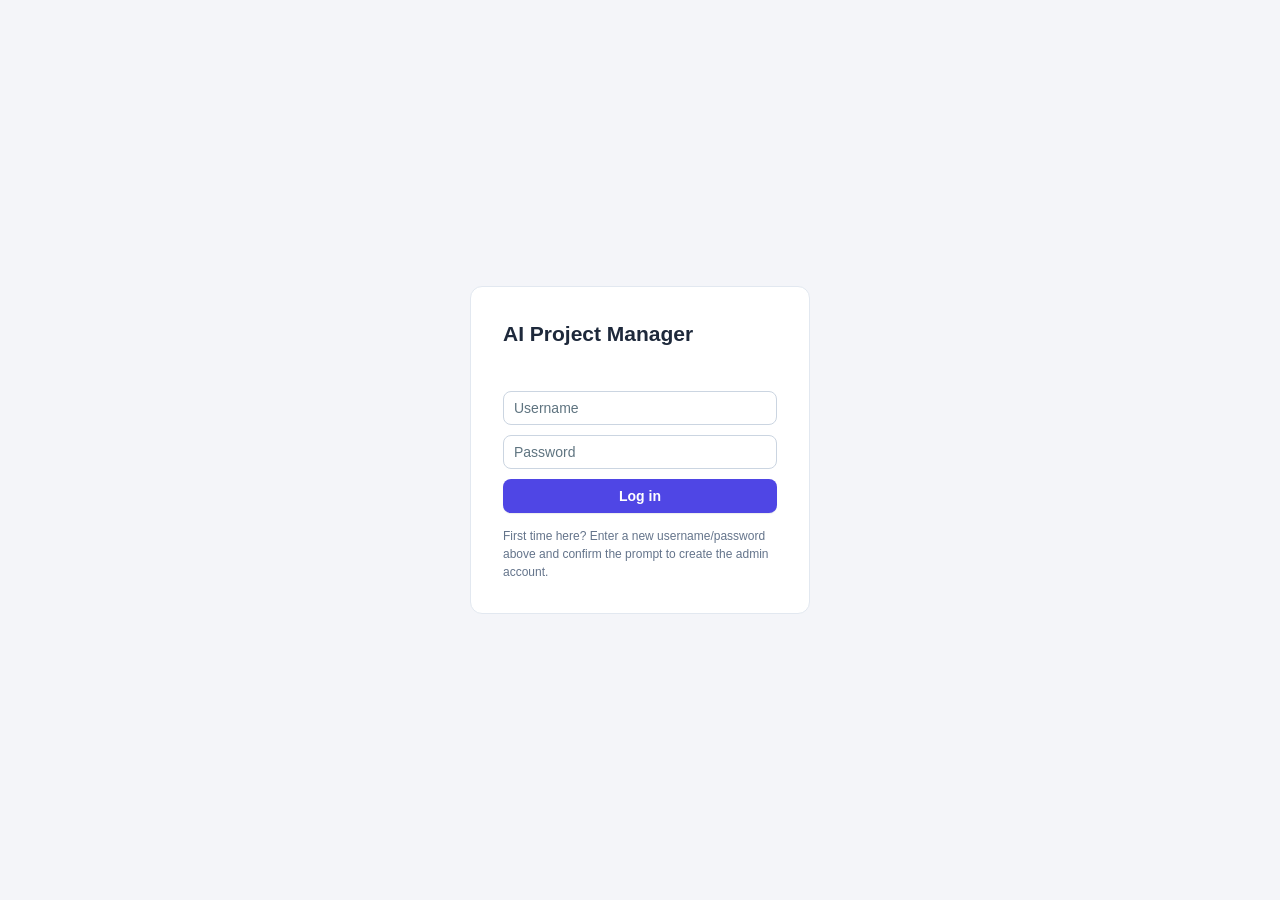
<file: whatsapp-ai-bot-python/public/pm/index.html>
<!doctype html>
<html lang="en">
  <head>
    <meta charset="UTF-8" />
    <title>WhatsApp AI Project Manager</title>
    <meta name="viewport" content="width=device-width, initial-scale=1.0" />
    <style>
      :root {
        --wa-green: #075e54;
        --wa-green-light: #25d366;
        --wa-panel: #111b21;
        --wa-panel-2: #202c33;
        --wa-bg: #0b141a;
        --text: #e9edef;
        --text-dim: #8696a0;
        --border: #2a3942;
        --warn: #f0ad4e;
        --danger: #e74c3c;
        --ok: #25d366;
      }
      * {
        box-sizing: border-box;
      }
      body {
        margin: 0;
        font-family:
          -apple-system,
          Segoe UI,
          Roboto,
          Helvetica,
          Arial,
          sans-serif;
        background: var(--wa-bg);
        color: var(--text);
      }
      a {
        color: var(--wa-green-light);
      }
      button {
        cursor: pointer;
        font-family: inherit;
      }
      input,
      select,
      textarea {
        font-family: inherit;
        background: var(--wa-panel-2);
        border: 1px solid var(--border);
        color: var(--text);
        border-radius: 6px;
        padding: 8px;
      }
      .btn {
        background: var(--wa-green);
        border: none;
        color: #fff;
        padding: 8px 14px;
        border-radius: 6px;
        font-weight: 600;
      }
      .btn:hover {
        background: #0a7a6e;
      }
      .btn.secondary {
        background: transparent;
        border: 1px solid var(--border);
        color: var(--text-dim);
      }
      .btn.danger {
        background: var(--danger);
      }
      .btn:disabled {
        opacity: 0.5;
        cursor: not-allowed;
      }
      .badge {
        font-size: 11px;
        padding: 2px 8px;
        border-radius: 10px;
        font-weight: 600;
      }
      .badge.auto {
        background: #134e3a;
        color: var(--ok);
      }
      .badge.approval {
        background: #4e3f13;
        color: var(--warn);
      }
      .badge.manual {
        background: #3a1414;
        color: var(--danger);
      }
      .badge.open {
        background: #134e3a;
        color: var(--ok);
      }
      .badge.resolved {
        background: #26313a;
        color: var(--text-dim);
      }
      .badge.closed {
        background: #26313a;
        color: var(--text-dim);
      }

      /* login */
      #loginScreen {
        height: 100vh;
        display: flex;
        align-items: center;
        justify-content: center;
      }
      #loginBox {
        background: var(--wa-panel);
        border: 1px solid var(--border);
        border-radius: 12px;
        padding: 32px;
        width: 340px;
      }
      #loginBox h2 {
        margin-top: 0;
      }
      #loginBox input {
        width: 100%;
        margin-bottom: 10px;
      }
      #loginBox .btn {
        width: 100%;
      }
      #loginErr {
        color: var(--danger);
        font-size: 13px;
        min-height: 18px;
        margin-bottom: 6px;
      }
      #bootstrapNote {
        font-size: 12px;
        color: var(--text-dim);
        margin-top: 14px;
        line-height: 1.5;
      }

      /* app shell */
      #app {
        display: none;
        height: 100vh;
      }
      #app.show {
        display: flex;
      }
      #nav {
        width: 200px;
        background: var(--wa-panel);
        border-right: 1px solid var(--border);
        display: flex;
        flex-direction: column;
        padding: 16px 0;
      }
      #nav .brand {
        padding: 0 16px 16px;
        font-weight: 700;
        border-bottom: 1px solid var(--border);
        margin-bottom: 8px;
      }
      #nav .brand small {
        display: block;
        color: var(--text-dim);
        font-weight: 400;
        font-size: 12px;
      }
      .nav-item {
        padding: 10px 16px;
        color: var(--text-dim);
        cursor: pointer;
        font-size: 14px;
      }
      .nav-item:hover {
        background: var(--wa-panel-2);
        color: var(--text);
      }
      .nav-item.active {
        background: var(--wa-panel-2);
        color: var(--text);
        border-left: 3px solid var(--wa-green-light);
      }
      #nav .spacer {
        flex: 1;
      }
      #nav .who {
        padding: 12px 16px;
        border-top: 1px solid var(--border);
        font-size: 12px;
        color: var(--text-dim);
      }
      #main {
        flex: 1;
        overflow-y: auto;
        padding: 28px 36px;
      }
      h1 {
        margin-top: 0;
        font-size: 20px;
      }
      .card {
        background: var(--wa-panel);
        border: 1px solid var(--border);
        border-radius: 10px;
        padding: 18px;
        margin-bottom: 16px;
      }
      .grid-stats {
        display: grid;
        grid-template-columns: repeat(4, 1fr);
        gap: 14px;
        margin-bottom: 20px;
      }
      .stat {
        background: var(--wa-panel);
        border: 1px solid var(--border);
        border-radius: 10px;
        padding: 16px;
      }
      .stat .num {
        font-size: 26px;
        font-weight: 700;
      }
      .stat .label {
        color: var(--text-dim);
        font-size: 12px;
        margin-top: 4px;
      }
      table {
        width: 100%;
        border-collapse: collapse;
        font-size: 13px;
      }
      th {
        text-align: left;
        color: var(--text-dim);
        font-weight: 600;
        padding: 8px;
        border-bottom: 1px solid var(--border);
      }
      td {
        padding: 8px;
        border-bottom: 1px solid var(--border);
        vertical-align: top;
      }
      tr.clickable {
        cursor: pointer;
      }
      tr.clickable:hover {
        background: var(--wa-panel-2);
      }
      .muted {
        color: var(--text-dim);
      }
      .row {
        display: flex;
        gap: 10px;
        align-items: center;
      }
      .row.between {
        justify-content: space-between;
      }
      .modal-bg {
        position: fixed;
        inset: 0;
        background: rgba(0, 0, 0, 0.6);
        display: none;
        align-items: center;
        justify-content: center;
        z-index: 50;
      }
      .modal-bg.show {
        display: flex;
      }
      .modal {
        background: var(--wa-panel-2);
        border-radius: 12px;
        padding: 24px;
        width: 480px;
        max-height: 80vh;
        overflow-y: auto;
      }
      .modal h3 {
        margin-top: 0;
      }
      .modal label {
        display: block;
        font-size: 12px;
        color: var(--text-dim);
        margin: 10px 0 4px;
      }
      .modal input,
      .modal select,
      .modal textarea {
        width: 100%;
      }
      .member-row {
        display: flex;
        gap: 6px;
        margin-bottom: 6px;
        align-items: center;
      }
      .member-row select,
      .member-row input {
        flex: 1;
      }
      .bubble {
        max-width: 75%;
        padding: 8px 12px;
        border-radius: 8px;
        font-size: 13px;
        margin-bottom: 8px;
      }
      .bubble.client {
        background: #202c33;
        align-self: flex-start;
      }
      .bubble.internal {
        background: #3a2e13;
        align-self: flex-start;
      }
      .bubble.ai {
        background: #005c4b;
        align-self: flex-end;
        margin-left: auto;
      }
      .bubble.unknown {
        background: #3a1414;
        align-self: flex-start;
      }
      .bubble .who {
        font-size: 11px;
        color: var(--text-dim);
        margin-bottom: 3px;
      }
      #threadMessages {
        display: flex;
        flex-direction: column;
        max-height: 50vh;
        overflow-y: auto;
        margin-bottom: 12px;
      }
      .toast {
        position: fixed;
        bottom: 20px;
        right: 20px;
        background: var(--wa-panel-2);
        border: 1px solid var(--border);
        padding: 12px 18px;
        border-radius: 8px;
        font-size: 13px;
        z-index: 100;
      }

      /* ---------- polish layer: simple, consistent form + layout styles ---------- */
      :root { --radius: 10px; --accent: #1f9d7a; }
      body { font-size: 14px; line-height: 1.45; }
      h1 { font-size: 22px; font-weight: 600; margin-bottom: 18px; }
      h3 { font-size: 15px; font-weight: 600; margin: 0 0 4px; }
      input, select, textarea { font-size: 14px; padding: 9px 11px; border-radius: 8px; transition: border-color .15s, box-shadow .15s; }
      input:focus, select:focus, textarea:focus { outline: none; border-color: var(--accent); box-shadow: 0 0 0 3px rgba(31,157,122,.18); }
      textarea { resize: vertical; line-height: 1.45; }
      ::placeholder { color: #5f7480; }
      .btn { padding: 9px 16px; font-size: 14px; border-radius: 8px; transition: background .15s, border-color .15s; }
      .btn.secondary:hover { background: var(--wa-panel-2); color: var(--text); }
      .btn.sm { padding: 6px 12px; font-size: 13px; font-weight: 500; white-space: nowrap; }
      .btn.danger-ghost { background: transparent; border: 1px solid var(--border); color: #ef6a5b; }
      .btn.danger-ghost:hover { background: rgba(231,76,60,.12); }
      .card { padding: 22px; border-radius: var(--radius); }
      .hint { font-size: 12.5px; color: var(--text-dim); margin: 2px 0 0; font-weight: 400; }
      .page-head { display: flex; justify-content: space-between; align-items: center; gap: 12px; margin-bottom: 18px; }
      .page-head h1 { margin: 0; }
      .page-actions { display: flex; gap: 8px; }

      /* form fields */
      .field { display: flex; flex-direction: column; gap: 4px; margin-bottom: 14px; min-width: 0; }
      .field > label, .modal .field > label { margin: 0; font-size: 13px; font-weight: 600; color: var(--text); display: block; }
      .field .hint { margin: 0 0 2px; }
      .field input, .field select, .field textarea { width: 100%; }
      .form-grid { display: grid; grid-template-columns: 1fr 1fr; gap: 0 18px; }
      .form-grid .full { grid-column: 1 / -1; }
      .card-actions { display: flex; justify-content: flex-end; margin-top: 4px; }
      .divider { height: 1px; background: var(--border); margin: 20px 0; }
      .input-row { display: flex; gap: 8px; align-items: center; }
      .input-row > input, .input-row > select { flex: 1; min-width: 0; }

      /* group detail header */
      .detail-meta { display: grid; gap: 10px; }
      .kv { display: flex; align-items: center; gap: 10px; flex-wrap: wrap; }
      .kv .k { width: 130px; color: var(--text-dim); font-size: 13px; }
      .kv select { width: auto; min-width: 220px; padding: 6px 10px; font-size: 13px; }
      .inline-controls { display: flex; align-items: center; gap: 18px; }
      .check { display: inline-flex; align-items: center; gap: 6px; font-size: 13px; cursor: pointer; }
      .check input { width: auto; margin: 0; accent-color: var(--accent); }

      /* modal */
      .modal { width: 560px; max-width: calc(100vw - 32px); max-height: 90vh; padding: 0; display: flex; flex-direction: column; overflow: hidden; border: 1px solid var(--border); box-shadow: 0 20px 60px rgba(0,0,0,.5); }
      .modal-head { padding: 22px 26px 14px; border-bottom: 1px solid var(--border); }
      .modal-head h3 { font-size: 18px; margin: 0; }
      .modal-body { padding: 20px 26px 6px; overflow-y: auto; }
      .modal-foot { padding: 14px 26px; border-top: 1px solid var(--border); display: flex; justify-content: flex-end; gap: 8px; }
      .modal .section { border-top: 1px solid var(--border); padding-top: 16px; margin-top: 6px; margin-bottom: 16px; }
      .section-head { display: flex; justify-content: space-between; align-items: flex-start; gap: 12px; margin-bottom: 10px; }
      .section-title { font-size: 13px; font-weight: 600; color: var(--text); }
      .modal details summary { cursor: pointer; font-size: 13px; color: var(--text-dim); padding: 4px 0; }
      .modal details summary:hover { color: var(--text); }
      .modal details[open] summary { margin-bottom: 8px; }
      .modal details .field:last-child { margin-bottom: 8px; }

      /* member rows in the add-group modal */
      .member-list { display: flex; flex-direction: column; gap: 6px; margin-bottom: 10px; }
      .member-list:empty::before { content: "No members yet. Pick a group above and click \"Fetch members\"."; color: var(--text-dim); font-size: 13px; padding: 12px; border: 1px dashed var(--border); border-radius: 8px; text-align: center; }
      .member-row { display: grid; grid-template-columns: minmax(0, 1.4fr) minmax(0, 1fr) auto auto; gap: 8px; align-items: center; margin: 0; }
      .member-row input { width: 100%; min-width: 0; flex: none; padding: 7px 10px; font-size: 13px; }
      .member-row input[readonly] { background: transparent; border-color: transparent; padding-left: 0; color: var(--text); font-weight: 500; }
      .member-row .check { white-space: nowrap; }
      .member-row .icon-btn { background: transparent; border: none; color: var(--text-dim); font-size: 18px; line-height: 1; padding: 4px 8px; border-radius: 6px; }
      .member-row .icon-btn:hover { background: var(--wa-panel-2); color: #ef6a5b; }
      .modal .check { display: inline-flex; align-items: center; gap: 6px; margin: 0; font-size: 13px; color: var(--text); }
      .modal .check input { width: auto; padding: 0; margin: 0; flex: none; }
      .member-row .icon-btn { justify-self: end; }
      .member-row.found { background: rgba(37,211,102,.12); border-radius: 8px; padding: 4px 6px; }
    </style>
    <link rel="stylesheet" href="theme.css" />
  </head>
  <body>
    <div id="loginScreen">
      <div id="loginBox">
        <h2>AI Project Manager</h2>
        <div id="loginErr"></div>
        <input id="loginUser" placeholder="Username" autocomplete="username" />
        <input
          id="loginPass"
          type="password"
          placeholder="Password"
          autocomplete="current-password"
        />
        <button class="btn" id="loginBtn">Log in</button>
        <div id="bootstrapNote"></div>
      </div>
    </div>

    <div id="app">
      <div id="nav">
        <div class="brand">
          Project Manager<small>Client group PM &amp; CRM</small>
        </div>
        <div class="nav-item active" data-view="overview">Overview</div>
        <div class="nav-item" data-view="groups">Client Groups</div>
        <div class="nav-item" data-view="approvals">Approvals</div>
        <div class="nav-item" data-view="logs">Message Logs</div>
        <div class="nav-item" data-view="pocs" id="pocsNavItem">Team Users</div>
        <div class="spacer"></div>
        <div class="who" id="whoBox"></div>
        <div class="nav-item" id="logoutBtn">Log out</div>
      </div>
      <div id="content">
        <div id="topbar">
          <button id="hamburger" aria-label="Open menu">&#9776;</button>
          <div class="title" id="pageTitle">Dashboard</div>
          <span class="chip" id="roleChip"></span>
          <button id="bell" aria-label="Notifications">&#128276;<span class="badge-n" id="bellN">0</span></button>
        </div>
        <div id="main"></div>
      </div>
      <div id="scrim"></div>
    </div>

    <!-- Add / edit group modal -->
    <div class="modal-bg" id="groupModalBg">
      <div class="modal">
        <div class="modal-head">
          <h3>Add client group</h3>
          <p class="hint">Connect a WhatsApp group, then choose the client and your point of contact.</p>
        </div>

        <div class="modal-body">
          <div class="field">
            <label>WhatsApp account</label>
            <select id="gmAccount"></select>
          </div>

          <div class="field">
            <label>Group</label>
            <div class="input-row">
              <select id="gmDiscovered">
                <option value="">Select a group</option>
              </select>
              <button class="btn secondary sm" id="gmDiscoverBtn" type="button">Find my groups</button>
            </div>
            <details style="margin-top:6px;">
              <summary>Enter group ID manually</summary>
              <div class="field">
                <label>Group ID</label>
                <input id="gmGroupId" placeholder="120363xxxxxxxx@g.us" />
              </div>
              <div class="field">
                <label>Group name</label>
                <input id="gmGroupName" placeholder="e.g. ORA Website Development" />
              </div>
            </details>
          </div>

          <div class="section">
            <div class="section-head">
              <div>
                <div class="section-title">Members</div>
                <div class="hint">Tick <b>Client</b> for client-side people. Everyone else is treated as your team.</div>
              </div>
              <button class="btn secondary sm" id="gmFetchMembersBtn" type="button">Fetch members</button>
            </div>
            <div id="gmMembers" class="member-list"></div>
            <div class="input-row">
              <input id="gmFindNumber" placeholder="Find by phone number, e.g. 919082470614" />
              <button class="btn secondary sm" id="gmFindBtn" type="button">Find</button>
              <button class="btn secondary sm" id="gmAddMemberBtn" type="button">+ Add manually</button>
            </div>
          </div>

          <div class="section">
            <div class="section-head">
              <div>
                <div class="section-title">Point of contact (POC)</div>
                <div class="hint">Your internal person for this group. Clients are excluded.</div>
              </div>
              <button class="btn secondary sm" id="gmFetchPocBtn" type="button">Load list</button>
            </div>
            <select id="gmPocMember">
              <option value="">Fetch members first</option>
            </select>
          </div>

          <div class="field">
            <label>AI reply mode</label>
            <select id="gmMode">
              <option value="approval">Approval: a team member approves each AI reply</option>
              <option value="auto">Automatic: AI replies on its own</option>
              <option value="manual">Manual: AI never replies</option>
            </select>
          </div>

          <details style="margin-bottom:14px;">
            <summary>Advanced: restrict dashboard login (optional)</summary>
            <div class="field">
              <div class="hint">Only needed if one specific Team User should manage this group. Separate from the POC above, which is a WhatsApp contact.</div>
              <select id="gmPoc">
                <option value="">No restriction (any admin can manage)</option>
              </select>
            </div>
          </details>
        </div>

        <div class="modal-foot">
          <button class="btn secondary" id="gmCancelBtn">Cancel</button>
          <button class="btn" id="gmSaveBtn">Save group</button>
        </div>
      </div>
    </div>

    <!-- Thread / conversation modal -->
    <div class="modal-bg" id="threadModalBg">
      <div class="modal" style="width: 600px">
        <h3 id="threadModalTitle">Conversation</h3>
        <div
          id="threadAiState"
          class="muted"
          style="font-size: 12px; margin-bottom: 8px"
        ></div>
        <div id="threadMessages"></div>
        <div class="row">
          <input
            id="threadReplyText"
            placeholder="Send a manual reply to this group…"
            style="flex: 1"
          />
          <button class="btn" id="threadReplySendBtn">Send</button>
        </div>
        <div class="muted" style="font-size: 11px; margin-top: 6px">
          A manual reply here also counts as a human taking over — any AI
          auto-reply still waiting to send for this thread will be cancelled.
        </div>
        <div
          class="row"
          style="margin-top: 12px; justify-content: space-between"
        >
          <div>
            <button class="btn secondary" id="threadPauseBtn">Pause AI</button>
            <button class="btn secondary" id="threadResumeBtn">
              Resume AI
            </button>
          </div>
          <div>
            <select id="threadStatusSelect">
              <option value="open">Open</option>
              <option value="resolved">Resolved</option>
              <option value="closed">Closed</option>
            </select>
          </div>
        </div>
        <button
          class="btn secondary"
          id="threadCloseBtn"
          style="margin-top: 16px; width: 100%"
        >
          Close
        </button>
      </div>
    </div>

    <!-- Add POC user modal -->
    <div class="modal-bg" id="pocModalBg">
      <div class="modal">
        <h3>Add team user</h3>
        <label>Username</label><input id="pmUsername" /> <label>Name</label
        ><input id="pmName" /> <label>Password (min 8 chars)</label
        ><input id="pmPassword" type="password" />
        <label>Role</label>
        <select id="pmRole">
          <option value="poc">POC</option>
          <option value="admin">Admin</option>
        </select>
        <div class="row" style="margin-top: 18px; justify-content: flex-end">
          <button class="btn secondary" id="pmCancelBtn">Cancel</button>
          <button class="btn" id="pmSaveBtn">Create</button>
        </div>
      </div>
    </div>

    <script>
      const API = "/api/pm";
      let TOKEN = localStorage.getItem("pm_token") || null;
      let ME = null;
      let ACCOUNTS = []; // whatsapp accounts (from the main dashboard's /api/accounts)
      let POCS = [];
      let CURRENT_THREAD = null;

      function toast(msg) {
        const t = document.createElement("div");
        t.className = "toast";
        t.textContent = msg;
        document.body.appendChild(t);
        setTimeout(() => t.remove(), 3500);
      }

      async function api(path, opts = {}) {
        const headers = Object.assign(
          { "Content-Type": "application/json" },
          opts.headers || {},
        );
        if (TOKEN) headers["Authorization"] = "Bearer " + TOKEN;
        const res = await fetch(
          API + path,
          Object.assign({}, opts, { headers }),
        );
        if (res.status === 401) {
          logout();
          throw new Error("Session expired");
        }
        const data = await res.json().catch(() => ({}));
        if (!res.ok)
          throw new Error(data.detail || "Request failed (" + res.status + ")");
        return data;
      }

      function logout() {
        TOKEN = null;
        ME = null;
        localStorage.removeItem("pm_token");
        document.getElementById("app").classList.remove("show");
        document.getElementById("loginScreen").style.display = "flex";
      }

      // ---------------- Login ----------------

      document.getElementById("loginBtn").onclick = async () => {
        const username = document.getElementById("loginUser").value.trim();
        const password = document.getElementById("loginPass").value;
        const errBox = document.getElementById("loginErr");
        errBox.textContent = "";
        try {
          let data;
          try {
            data = await api("/auth/login", {
              method: "POST",
              body: JSON.stringify({ username, password }),
            });
          } catch (e) {
            // First-ever run: no admin exists yet -> offer to bootstrap one.
            if (String(e.message).toLowerCase().includes("invalid username"))
              throw e;
            const boot = confirm(
              "No login found. If this is first-time setup, create the first admin account with these credentials?",
            );
            if (!boot) throw e;
            data = await api("/auth/bootstrap-admin", {
              method: "POST",
              body: JSON.stringify({ username, password, name: username }),
            });
          }
          TOKEN = data.token;
          ME = data.poc;
          localStorage.setItem("pm_token", TOKEN);
          await boot();
        } catch (e) {
          errBox.textContent = e.message;
        }
      };

      document.getElementById("logoutBtn").onclick = logout;

      // ---------------- Boot ----------------

      async function boot() {
        try {
          if (!ME) ME = await api("/auth/me");
        } catch (e) {
          logout();
          return;
        }
        document.getElementById("loginScreen").style.display = "none";
        document.getElementById("app").classList.add("show");
        document.getElementById("whoBox").textContent =
          ME.name + " (" + ME.role + ")";
        document.getElementById("pocsNavItem").style.display =
          ME.role === "admin" ? "block" : "none";

        try {
          ACCOUNTS = await fetch("/api/accounts").then((r) => r.json());
        } catch (e) {
          ACCOUNTS = [];
        }
        try {
          POCS = ME.role === "admin" ? await api("/pocs") : [];
        } catch (e) {
          POCS = [];
        }

        showView("overview");
      }

      document.querySelectorAll(".nav-item[data-view]").forEach((el) => {
        el.onclick = () => showView(el.dataset.view);
      });

      function setActiveNav(view) {
        document.querySelectorAll(".nav-item[data-view]").forEach((el) => {
          el.classList.toggle("active", el.dataset.view === view);
        });
      }

      async function showView(view) {
        setActiveNav(view);
        const main = document.getElementById("main");
        main.innerHTML = "<p class='muted'>Loading…</p>";
        try {
          if (view === "overview") await renderOverview(main);
          else if (view === "groups") await renderGroups(main);
          else if (view === "approvals") await renderApprovals(main);
          else if (view === "logs") await renderLogs(main);
          else if (view === "pocs") await renderPocs(main);
        } catch (e) {
          main.innerHTML =
            "<p style='color:var(--danger)'>" + e.message + "</p>";
        }
      }

      // ---------------- Overview ----------------

      async function renderOverview(main) {
        const stats = await api("/overview");
        main.innerHTML = `
    <h1>Overview</h1>
    <div class="grid-stats">
      <div class="stat"><div class="num">${stats.active_groups}</div><div class="label">Active client groups</div></div>
      <div class="stat"><div class="num">${stats.open_conversations}</div><div class="label">Open conversations</div></div>
      <div class="stat"><div class="num">${stats.pending_approvals}</div><div class="label">Pending approvals</div></div>
      <div class="stat"><div class="num">${stats.failed_messages}</div><div class="label">Failed messages</div></div>
    </div>
    <div class="card">
      <h3 style="margin-top:0;">Recent client messages</h3>
      <table><thead><tr><th>Group</th><th>Message</th><th>When</th></tr></thead>
      <tbody>${
        (stats.recent_client_messages || [])
          .map(
            (m) => `
        <tr><td>${esc(m.group_name || "")}</td>
            <td>${esc((m.body || "").slice(0, 80))}</td><td class="muted">${esc(m.created_at || "")}</td></tr>
      `,
          )
          .join("") ||
        `<tr><td colspan="3" class="muted">No client messages yet.</td></tr>`
      }</tbody></table>
    </div>
  `;
      }

      // ---------------- Groups ----------------

      async function renderGroups(main) {
        const groups = await api("/groups");
        main.innerHTML = `
    <div class="page-head"><h1>Client Groups</h1>
      ${ME.role === "admin" ? `<button class="btn" id="addGroupBtn">+ Add group</button>` : ""}
    </div>
    <div class="card">
      <table><thead><tr><th>Group</th><th>POC</th><th>Mode</th><th>AI</th></tr></thead>
      <tbody>${
        groups
          .map(
            (g) => `
        <tr class="clickable" data-id="${g.id}">
          <td>${esc(g.group_name || g.whatsapp_group_id)}</td>
          <td>${esc(pocDisplay(g))}</td>
          <td><span class="badge ${g.ai_mode}">${g.ai_mode}</span></td>
          <td>${g.ai_enabled ? "On" : "Off"}</td>
        </tr>`,
          )
          .join("") ||
        `<tr><td colspan="4" class="muted">No client groups configured yet.</td></tr>`
      }
      </tbody></table>
    </div>
  `;
        main.querySelectorAll("tr[data-id]").forEach((row) => {
          row.onclick = () => openGroupDetail(parseInt(row.dataset.id, 10));
        });
        const addBtn = document.getElementById("addGroupBtn");
        if (addBtn) addBtn.onclick = openGroupModal;
      }

      async function openGroupDetail(groupId) {
        const g = await api("/groups/" + groupId);
        const threads = await api("/groups/" + groupId + "/threads");
        const main = document.getElementById("main");
        main.innerHTML = `
    <div class="page-head"><h1>${esc(g.group_name || g.whatsapp_group_id)}</h1>
      <div class="page-actions">
        <button class="btn secondary sm" id="backBtn">← Back to groups</button>
        ${ME.role === "admin" ? `<button class="btn danger-ghost sm" id="deleteGroupBtn">Delete group</button>` : ""}
      </div></div>
    <div class="card">
      <div class="row between" style="align-items:flex-start;">
        <div class="detail-meta">
          <div class="kv"><span class="k">WhatsApp group</span><span>${esc(g.group_name || g.whatsapp_group_id)}</span></div>
        </div>
        <div class="inline-controls">
          <label class="check" style="margin:0;">Mode
            <select id="modeSelect" style="width:auto;padding:6px 10px;font-size:13px;">
              <option value="auto" ${g.ai_mode === "auto" ? "selected" : ""}>Automatic</option>
              <option value="approval" ${g.ai_mode === "approval" ? "selected" : ""}>Approval</option>
              <option value="manual" ${g.ai_mode === "manual" ? "selected" : ""}>Manual</option>
            </select>
          </label>
          <label class="check"><input type="checkbox" id="aiEnabledCk" ${g.ai_enabled ? "checked" : ""}/> AI enabled</label>
        </div>
      </div>
    </div>
    <div class="card">
      <h3>Project context</h3>
      <p class="hint" style="margin-bottom:16px;">What the AI reads before every reply. The more accurate this is, the better its answers.</p>
      <div class="form-grid">
        <div class="field">
          <label for="ctxDesc">Description</label>
          <div class="hint">What this project is, in one or two lines</div>
          <textarea id="ctxDesc" rows="4" placeholder="e.g. E-commerce website rebuild for ABC Traders (WordPress + WooCommerce)">${esc(g.project_context?.description || "")}</textarea>
        </div>
        <div class="field">
          <label for="ctxScope">Scope</label>
          <div class="hint">What is and isn't included</div>
          <textarea id="ctxScope" rows="4" placeholder="e.g. Includes homepage, product pages, checkout and payment gateway. Does not include the mobile app.">${esc(g.project_context?.scope || "")}</textarea>
        </div>
        <div class="field">
          <label for="ctxComm">Communication instructions</label>
          <div class="hint">Tone and rules specific to this client</div>
          <textarea id="ctxComm" rows="4" placeholder="e.g. Client is non-technical, avoid jargon. Never discuss pricing; say a team member will follow up.">${esc(g.project_context?.communication_instructions || "")}</textarea>
        </div>
        <div class="field">
          <label for="ctxStatus">Status</label>
          <div class="hint">One short phrase for where things stand now</div>
          <input id="ctxStatus" placeholder="e.g. In development, UAT next week" value="${esc(g.project_context?.status || "")}" />
        </div>
      </div>
      <div class="card-actions"><button class="btn" id="saveCtxBtn">Save context</button></div>
      <div class="divider"></div>
      <div id="vuMount"></div>
    </div>
    <div class="card">
      <div class="row between"><h3 style="margin-top:0;">Members</h3>
        <button class="btn secondary" id="syncMembersBtn" style="padding:4px 10px;font-size:12px;">Sync from WhatsApp</button></div>
      <table><thead><tr><th>Name</th><th>Phone number</th><th>JID</th><th>Role</th><th></th></tr></thead>
      <tbody id="membersBody">${
        (g.members || [])
          .map(
            (m) => `
        <tr><td>${esc(m.member_name || "—")}</td>
            <td>${esc(m.member_phone ? m.member_phone.split("@")[0] : "—")}</td>
            <td class="muted">${esc(m.member_jid)}</td>
            <td>${m.role}</td>
            <td><button class="btn secondary" data-remove-jid="${esc(m.member_jid)}" style="padding:2px 8px;font-size:11px;">Remove</button></td></tr>
      `,
          )
          .join("") ||
        `<tr><td colspan="5" class="muted">No members configured.</td></tr>`
      }</tbody></table>
      <div id="syncMembersArea"></div>
    </div>
    <div class="card">
      <div class="row between">
        <h3 style="margin-top:0;">Conversation threads</h3>
        ${ME.role === "admin" ? `<button class="btn secondary sm" id="syncHistoryBtn">Import older chat history</button>` : ""}
      </div>
      <table><thead><tr><th>Thread</th><th>Status</th><th>Created</th></tr></thead>
      <tbody>${
        threads
          .map(
            (t) => `
        <tr class="clickable" data-thread="${t.id}"><td>${esc(t.thread_key)}</td>
            <td><span class="badge ${t.status}">${t.status}</span>${t.ai_paused ? ' <span class="badge manual">AI paused</span>' : ""}</td>
            <td class="muted">${esc(t.created_at)}</td></tr>
      `,
          )
          .join("") ||
        `<tr><td colspan="3" class="muted">No conversations yet.</td></tr>`
      }</tbody></table>
    </div>
  `;
        document.getElementById("backBtn").onclick = () => showView("groups");
        const syncHistoryBtn = document.getElementById("syncHistoryBtn");
        if (syncHistoryBtn)
          syncHistoryBtn.onclick = async () => {
            syncHistoryBtn.disabled = true;
            syncHistoryBtn.textContent = "Importing…";
            try {
              const r = await api("/groups/" + groupId + "/sync-history", { method: "POST" });
              toast(
                r.imported_now
                  ? `Imported ${r.imported_now} older message(s). Requesting more from WhatsApp — reopen this group in ~15s for anything further.`
                  : "No new backlog available right now — asked WhatsApp for more; reopen this group in ~15s.",
              );
              openGroupDetail(groupId);
            } catch (e) {
              toast(e.message);
              syncHistoryBtn.disabled = false;
              syncHistoryBtn.textContent = "Import older chat history";
            }
          };
        const deleteBtn = document.getElementById("deleteGroupBtn");
        if (deleteBtn)
          deleteBtn.onclick = async () => {
            if (
              !confirm(
                `Delete "${g.group_name || g.whatsapp_group_id}"? This removes all of its members, ` +
                  `conversation threads and message history from this dashboard permanently. ` +
                  `The WhatsApp group itself is not affected.`,
              )
            )
              return;
            try {
              await api("/groups/" + groupId, { method: "DELETE" });
              toast("Group deleted");
              showView("groups");
            } catch (e) {
              toast(e.message);
            }
          };
        document.getElementById("modeSelect").onchange = async (e) => {
          await api("/groups/" + groupId, {
            method: "PATCH",
            body: JSON.stringify({ ai_mode: e.target.value }),
          });
          toast("Reply mode updated");
        };
        document.getElementById("aiEnabledCk").onchange = async (e) => {
          await api("/groups/" + groupId, {
            method: "PATCH",
            body: JSON.stringify({ ai_enabled: e.target.checked ? 1 : 0 }),
          });
          toast("AI " + (e.target.checked ? "enabled" : "disabled"));
        };
        document.getElementById("saveCtxBtn").onclick = async () => {
          const btn = document.getElementById("saveCtxBtn");
          btn.disabled = true;
          try {
            await api("/groups/" + groupId + "/context", {
              method: "PUT",
              body: JSON.stringify({
                description: document.getElementById("ctxDesc").value,
                scope: document.getElementById("ctxScope").value,
                status: document.getElementById("ctxStatus").value,
                communication_instructions:
                  document.getElementById("ctxComm").value,
              }),
            });
            toast("Project context saved. The AI will use it from the next reply.");
          } catch (e) {
            toast("Could not save: " + e.message);
          } finally {
            btn.disabled = false;
          }
        };
        const vuMount = document.getElementById("vuMount");
        if (vuMount && window.mountVerifiedUpdates)
          window.mountVerifiedUpdates(vuMount, {
            title: "Verified updates",
            load: () => api("/groups/" + groupId + "/verified-updates"),
            add: (body) =>
              api("/groups/" + groupId + "/context/updates", {
                method: "POST",
                body: JSON.stringify(body),
              }),
          });
        main.querySelectorAll("[data-remove-jid]").forEach((btn) => {
          btn.onclick = async () => {
            if (!confirm("Remove this member?")) return;
            await api(
              "/groups/" +
                groupId +
                "/members/" +
                encodeURIComponent(btn.dataset.removeJid),
              { method: "DELETE" },
            );
            openGroupDetail(groupId);
          };
        });
        document.getElementById("syncMembersBtn").onclick = async () => {
          const area = document.getElementById("syncMembersArea");
          area.innerHTML = `<p class="muted">Fetching…</p>`;
          try {
            const fetched = await api(
              "/discover-groups/" +
                encodeURIComponent(g.whatsapp_group_id) +
                "/members?account_id=" +
                encodeURIComponent(g.account_id),
            );
            const existingJids = new Set(
              (g.members || []).map((m) => m.member_jid),
            );
            const newOnes = fetched.filter((m) => !existingJids.has(m.jid));
            if (!newOnes.length) {
              area.innerHTML = `<p class="muted" style="margin-top:10px;">Every current WhatsApp member is already in this list.</p>`;
              return;
            }
            area.innerHTML = `
        <div class="muted" style="font-size:12px;margin:10px 0 6px;">
          ${newOnes.length} new member(s) found on WhatsApp — tick "Client" for client-side people, then add.
        </div>
        <div id="syncRows"></div>
        <button class="btn secondary" id="addSyncedBtn" style="margin-top:6px;">Add selected</button>
      `;
            const rows = document.getElementById("syncRows");
            newOnes.forEach((m) => {
              const row = document.createElement("div");
              row.className = "member-row";
              // Show WhatsApp's name + phone number when we know them (memberLabel
              // — see bridge/index.js's contactNamesByAccount), since m.jid can be
              // an opaque "...@lid" on its own.
              const display = memberLabel(m.name, m.phoneNumber, m.jid);
              const editableName =
                m.name || (m.phoneNumber || m.jid || "").split("@")[0];
              row.innerHTML = `
          <input class="m-jid" value="${esc(display)}" data-raw-jid="${esc(m.jid)}" data-raw-phone="${esc(m.phoneNumber || "")}" readonly/>
          <input class="m-name" placeholder="name (optional)" value="${esc(editableName)}"/>
          <label style="display:flex;align-items:center;gap:4px;font-size:12px;white-space:nowrap;margin:0;">
            <input type="checkbox" class="m-client"/> Client
          </label>
        `;
              rows.appendChild(row);
            });
            document.getElementById("addSyncedBtn").onclick = async () => {
              const toAdd = Array.from(
                rows.querySelectorAll(".member-row"),
              ).map((r) => {
                const input = r.querySelector(".m-jid");
                return {
                  jid: input.dataset.rawJid,
                  phone: input.dataset.rawPhone || "",
                  name: r.querySelector(".m-name").value.trim(),
                  role: r.querySelector(".m-client").checked
                    ? "client"
                    : "internal",
                };
              });
              for (const m of toAdd) {
                await api("/groups/" + groupId + "/members", {
                  method: "POST",
                  body: JSON.stringify(m),
                });
              }
              toast("Members added");
              openGroupDetail(groupId);
            };
          } catch (e) {
            toast(e.message);
          }
        };
        main.querySelectorAll("[data-thread]").forEach((row) => {
          row.onclick = () => openThread(parseInt(row.dataset.thread, 10), g);
        });
      }

      // ---------------- Add group modal ----------------

      function accountOptionsHtml() {
        return ACCOUNTS.map(
          (a) =>
            `<option value="${esc(a.id)}">${esc(a.name || a.phone_number || a.id)}</option>`,
        ).join("");
      }
      function pocOptionsHtml() {
        return (
          `<option value="">Unassigned</option>` +
          POCS.map(
            (p) => `<option value="${p.id}">${esc(p.name)}</option>`,
          ).join("")
        );
      }

      // How a fetched member is labelled everywhere in this modal: prefer their
      // WhatsApp name, append the phone number in brackets when we also know
      // that; fall back to just the phone number, and only fall back further to
      // the raw jid/lid digits if WhatsApp has given us neither (see
      // bridge/index.js's contactNamesByAccount — a name is only known once
      // they've messaged before or synced into the address book).
      function memberLabel(name, phone, jid) {
        const phoneDigits = phone ? phone.split("@")[0] : "";
        // WhatsApp sometimes uses the number itself as the "name" — don't show it twice
        if (name && name.replace(/\D/g, "") === phoneDigits) name = "";
        if (name && phoneDigits) return `${name} (+${phoneDigits})`;
        if (phoneDigits) return "+" + phoneDigits;
        const raw = (jid || "").split("@")[0];
        if (name) return `${name} (number hidden by WhatsApp · ID ${raw})`;
        return `Unknown number (WhatsApp ID ${raw})`;
      }

      // g.poc_name/g.poc_phone = the WhatsApp member tagged POC (see
      // group_db.set_poc_member) — that's the real point-of-contact shown
      // everywhere. g.login_poc_name is only the separate, optional "restrict
      // dashboard login" assignment — shown as a fallback, clearly labelled, so
      // it doesn't get confused with an actual POC.
      function pocDisplay(g) {
        if (g.poc_name || g.poc_phone || g.poc_jid)
          return memberLabel(g.poc_name, g.poc_phone, g.poc_jid);
        if (g.login_poc_name)
          return g.login_poc_name + " (dashboard login only)";
        return "Unassigned";
      }

      function openGroupModal() {
        document.getElementById("gmAccount").innerHTML = accountOptionsHtml();
        document.getElementById("gmPoc").innerHTML = pocOptionsHtml();
        document.getElementById("gmGroupId").value = "";
        document.getElementById("gmGroupName").value = "";
        document.getElementById("gmDiscovered").innerHTML =
          `<option value="">Select a group</option>`;
        document.getElementById("gmMembers").innerHTML = "";
        document.getElementById("gmPocMember").innerHTML =
          `<option value="">Fetch members first</option>`;
        document.getElementById("gmFindNumber").value = "";
        document.getElementById("groupModalBg").classList.add("show");
      }
      document.getElementById("gmCancelBtn").onclick = () =>
        document.getElementById("groupModalBg").classList.remove("show");

      document.getElementById("gmDiscoverBtn").onclick = async () => {
        const accountId = document.getElementById("gmAccount").value;
        if (!accountId) return toast("Pick a WhatsApp account first");
        try {
          const groups = await api(
            "/discover-groups?account_id=" + encodeURIComponent(accountId),
          );
          const sel = document.getElementById("gmDiscovered");
          sel.innerHTML =
            `<option value="">Select a group</option>` +
            groups
              .map(
                (g) =>
                  `<option value="${esc(g.jid)}" data-name="${esc(g.name)}">${esc(g.name)} (${g.participantCount} members)</option>`,
              )
              .join("");
          if (!groups.length)
            toast("No groups found — is this account's session connected?");
        } catch (e) {
          toast(e.message);
        }
      };
      document.getElementById("gmDiscovered").onchange = async (e) => {
        const opt = e.target.selectedOptions[0];
        if (!opt || !opt.value) return;
        document.getElementById("gmGroupId").value = opt.value;
        document.getElementById("gmGroupName").value = opt.dataset.name || "";
        // Convenience: fetch the real member list right away so the admin
        // doesn't have to click a second button for the common case.
        await fetchGroupMembersIntoForm();
      };

      // A manually-typed value with no "@" in it is a phone number, not a jid —
      // normalize it to a proper phone-number jid so it matches what a *real*
      // message from that number will carry as senderPhone (see
      // server/group_db.py resolve_sender_role / bridge/index.js
      // getParticipantPhoneMap). Strips spaces, dashes and a leading "+".
      function normalizePhoneInput(raw) {
        const v = (raw || "").trim();
        if (!v || v.includes("@")) return v; // already a jid (incl. "...@lid") — leave as-is
        const digits = v.replace(/[^0-9]/g, "");
        return digits ? digits + "@s.whatsapp.net" : "";
      }

      async function fetchGroupMembersIntoForm() {
        const accountId = document.getElementById("gmAccount").value;
        const groupJid = document.getElementById("gmGroupId").value.trim();
        if (!accountId || !groupJid)
          return toast("Pick a WhatsApp account and a group first");
        try {
          const members = await api(
            "/discover-groups/" +
              encodeURIComponent(groupJid) +
              "/members?account_id=" +
              encodeURIComponent(accountId),
          );
          if (!members.length) {
            toast("No members found — is this account's session connected?");
            return;
          }
          document.getElementById("gmMembers").innerHTML = "";
          members.forEach((m) =>
            addMemberRow(m.jid, m.name || "", false, true, m.phoneNumber || ""),
          );
          // Rows still showing a raw jid/lid (no name AND no phone resolved) mean
          // WhatsApp hasn't given this account a name/number pairing for that
          // member yet — usually because the session was linked recently and
          // contact/history sync is still catching up. Re-fetching a bit later
          // usually fills these in, so surface that instead of leaving the admin
          // guessing which "1234@lid" row is which real client.
          const unresolved = members.filter(
            (m) => !m.name && !m.phoneNumber,
          ).length;
          let msg =
            members.length +
            ' members fetched. Tick "Client" for the client-side people, then choose the POC below.';
          if (unresolved > 0) {
            msg += ` ${unresolved} member(s) have no name or number yet. Fetch again in a minute, use "Find" with their number, or ask them to send a message in the group.`;
          }
          toast(msg);
        } catch (e) {
          toast(e.message);
        }
      }
      document.getElementById("gmFetchMembersBtn").onclick =
        fetchGroupMembersIntoForm;

      // Step 2 doesn't call the backend again — it just re-reads whatever Step 1
      // already fetched (including any manually-added rows), live, so it always
      // reflects the current Client ticks without a second network round-trip.
      document.getElementById("gmFetchPocBtn").onclick = () => {
        const rows = Array.from(
          document.querySelectorAll("#gmMembers .member-row"),
        );
        if (!rows.length)
          return toast("Fetch or add members first");
        const candidates = rows
          .filter((row) => !row.querySelector(".m-client").checked)
          .map((row) => {
            const input = row.querySelector(".m-jid");
            return {
              jid:
                input.dataset.rawJid || normalizePhoneInput(input.value.trim()),
              phone: input.dataset.rawPhone || "",
              name: row.querySelector(".m-name").value.trim(),
            };
          })
          .filter((m) => m.jid);
        const sel = document.getElementById("gmPocMember");
        if (!candidates.length) {
          sel.innerHTML = `<option value="">Everyone is ticked Client</option>`;
          return toast(
            "Everyone in the list is ticked Client — a POC has to be someone else",
          );
        }
        sel.innerHTML =
          `<option value="">Select POC</option>` +
          candidates
            .map(
              (m, i) =>
                `<option value="${i}" data-jid="${esc(m.jid)}" data-phone="${esc(m.phone)}" data-name="${esc(m.name)}">${esc(memberLabel(m.name, m.phone, m.jid))}</option>`,
            )
            .join("");
        toast(candidates.length + " candidate(s) for POC (Clients excluded)");
      };

      function addMemberRow(
        jid = "",
        name = "",
        isClient = false,
        jidReadonly = false,
        phone = "",
      ) {
        const wrap = document.getElementById("gmMembers");
        const div = document.createElement("div");
        div.className = "member-row";
        // When fetched from WhatsApp, `jid` is whatever WhatsApp is internally
        // addressing this member as for this group — sometimes a readable
        // phone-number jid, sometimes an opaque "...@lid" (WhatsApp's privacy
        // mode). Either way we show WhatsApp's name for them + phone number
        // (memberLabel) whenever we know it, so you can actually tell which row
        // is which client — the jid itself is kept (hidden) and sent along so
        // replies still resolve correctly either way.
        const displayValue = jidReadonly ? memberLabel(name, phone, jid) : jid;
        const editableName = jidReadonly
          ? name || (phone ? phone.split("@")[0] : "")
          : name;
        div.innerHTML = `
    <input placeholder="Phone number, e.g. 9198xxxxxxx" class="m-jid" value="${esc(displayValue)}" data-raw-jid="${esc(jid)}" data-raw-phone="${esc(phone)}" ${jidReadonly ? "readonly" : ""}/>
    <input placeholder="Name (optional)" class="m-name" value="${esc(editableName)}"/>
    <label class="check"><input type="checkbox" class="m-client" ${isClient ? "checked" : ""}/> Client</label>
    <button class="icon-btn" type="button" title="Remove" aria-label="Remove">×</button>
  `;
        div.querySelector("button").onclick = () => div.remove();
        wrap.appendChild(div);
      }
      document.getElementById("gmFindBtn").onclick = async () => {
        const accountId = document.getElementById("gmAccount").value;
        const groupJid = document.getElementById("gmGroupId").value.trim();
        const number = document.getElementById("gmFindNumber").value.trim();
        if (!accountId || !groupJid)
          return toast("Pick a WhatsApp account and a group first");
        if (!number)
          return toast("Type the member's phone number with country code");
        try {
          const r = await api(
            "/discover-groups/" +
              encodeURIComponent(groupJid) +
              "/lookup-number?account_id=" +
              encodeURIComponent(accountId),
            { method: "POST", body: JSON.stringify({ number }) },
          );
          if (!r.found) {
            const why =
              {
                not_on_whatsapp: "That number isn't on WhatsApp.",
                not_in_group:
                  "That number is on WhatsApp but isn't a member of this group.",
                cannot_link:
                  "WhatsApp wouldn't tell us which member this number is (privacy). Try again in a minute, or tick the member by name.",
              }[r.reason] || "Not found in this group.";
            return toast(why);
          }
          const m = r.member;
          const row = Array.from(
            document.querySelectorAll("#gmMembers .member-row"),
          ).find((rw) => {
            const raw = rw.querySelector(".m-jid").dataset.rawJid;
            return raw === m.jid || raw === m.lid;
          });
          if (!row)
            return toast(
              "Found the member, but fetch group members first so the row exists",
            );
          const input = row.querySelector(".m-jid");
          input.dataset.rawPhone = m.phoneNumber;
          const nameInput = row.querySelector(".m-name");
          const knownName =
            nameInput.value && !/^\d+$/.test(nameInput.value)
              ? nameInput.value
              : "";
          input.value = memberLabel(knownName, m.phoneNumber, m.jid);
          row.classList.add("found");
          row.scrollIntoView({ block: "center" });
          toast(
            "Found: +" +
              m.phoneNumber.split("@")[0] +
              " — now tick Client if this is the client",
          );
        } catch (e) {
          toast(e.message);
        }
      };
      document.getElementById("gmAddMemberBtn").onclick = () => addMemberRow();

      document.getElementById("gmSaveBtn").onclick = async () => {
        const members = Array.from(
          document.querySelectorAll("#gmMembers .member-row"),
        )
          .map((row) => {
            const input = row.querySelector(".m-jid");
            const rawJid = input.dataset.rawJid; // set only for fetched (readonly) rows
            const rawPhone = input.dataset.rawPhone;
            const typed = input.value.trim();
            return {
              // Fetched row: always send the real jid we fetched (rawJid), never
              // whatever display text is shown. Manually-typed row: normalize
              // "9198xxxxxxx" / "+9198xxxxxxx" into a proper phone jid.
              jid: rawJid || normalizePhoneInput(typed),
              phone: rawJid ? rawPhone || "" : normalizePhoneInput(typed),
              name: row.querySelector(".m-name").value.trim(),
              role: row.querySelector(".m-client").checked
                ? "client"
                : "internal",
            };
          })
          .filter((m) => m.jid);

        const pocOpt =
          document.getElementById("gmPocMember").selectedOptions[0];
        const pocMember =
          pocOpt && pocOpt.value !== ""
            ? {
                jid: pocOpt.dataset.jid,
                name: pocOpt.dataset.name,
                phone: pocOpt.dataset.phone,
              }
            : null;
        if (
          pocMember &&
          members.some((m) => m.jid === pocMember.jid && m.role === "client")
        ) {
          return toast(
            "That member is ticked Client. Pick someone else as POC, or untick them first",
          );
        }

        const payload = {
          account_id: document.getElementById("gmAccount").value,
          whatsapp_group_id: document.getElementById("gmGroupId").value.trim(),
          group_name: document.getElementById("gmGroupName").value.trim(),
          assigned_poc_id: document.getElementById("gmPoc").value || null,
          poc_member: pocMember,
          ai_mode: document.getElementById("gmMode").value,
          members,
        };
        if (!payload.account_id || !payload.whatsapp_group_id) {
          return toast("Account and WhatsApp Group ID are required");
        }
        try {
          const created = await api("/groups", {
            method: "POST",
            body: JSON.stringify(payload),
          });
          document.getElementById("groupModalBg").classList.remove("show");
          // history_imported = older messages already sitting in this
          // account's WhatsApp backlog, imported straight into this group's
          // first thread (see group_db.import_group_history). More may
          // still be arriving in the background from WhatsApp — see the
          // "Import older chat history" button on the group's page.
          toast(
            created.history_imported
              ? `Group added — imported ${created.history_imported} older message(s) into its conversation thread`
              : "Group added — no older WhatsApp backlog found yet (use \"Import older chat history\" on the group's page to try again)",
          );
          showView("groups");
        } catch (e) {
          toast(e.message);
        }
      };

      // ---------------- Thread view ----------------

      function renderThreadAiState(thread) {
        const box = document.getElementById("threadAiState");
        const pauseBtn = document.getElementById("threadPauseBtn");
        const resumeBtn = document.getElementById("threadResumeBtn");
        if (thread.ai_paused) {
          box.textContent =
            "AI is currently PAUSED for this conversation — only manual replies go out.";
          pauseBtn.disabled = true;
          resumeBtn.disabled = false;
        } else {
          box.textContent =
            "AI is active for this conversation (subject to the group's overall reply mode).";
          pauseBtn.disabled = false;
          resumeBtn.disabled = true;
        }
        document.getElementById("threadStatusSelect").value = thread.status;
      }

      async function openThread(threadId, group) {
        const [msgs, thread] = await Promise.all([
          api("/threads/" + threadId + "/messages"),
          api("/threads/" + threadId),
        ]);
        CURRENT_THREAD = threadId;
        document.getElementById("threadModalTitle").textContent =
          (group.group_name || group.whatsapp_group_id) + " — conversation";
        document.getElementById("threadMessages").innerHTML =
          msgs
            .map(
              (m) => `
    <div class="bubble ${m.sender_role}">
      <div class="who">${esc(m.sender_name || m.sender_role)} · ${esc(m.created_at || "")}</div>
      ${esc(m.body)}
    </div>
  `,
            )
            .join("") || `<p class="muted">No messages yet.</p>`;
        document.getElementById("threadReplyText").value = "";
        renderThreadAiState(thread);
        document.getElementById("threadModalBg").classList.add("show");

        document.getElementById("threadPauseBtn").onclick = async () => {
          const t = await api("/threads/" + threadId + "/pause", {
            method: "POST",
          });
          renderThreadAiState(t);
          toast("AI paused for this conversation");
        };
        document.getElementById("threadResumeBtn").onclick = async () => {
          const t = await api("/threads/" + threadId + "/resume", {
            method: "POST",
          });
          renderThreadAiState(t);
          toast("AI resumed for this conversation");
        };
        document.getElementById("threadStatusSelect").onchange = async (e) => {
          await api("/threads/" + threadId + "/status", {
            method: "POST",
            body: JSON.stringify({ status: e.target.value }),
          });
          toast("Thread marked " + e.target.value);
        };
        document.getElementById("threadReplySendBtn").onclick = async () => {
          const text = document.getElementById("threadReplyText").value.trim();
          if (!text) return;
          try {
            await api("/threads/" + threadId + "/reply", {
              method: "POST",
              body: JSON.stringify({ text }),
            });
            toast("Reply sent");
            openThread(threadId, group);
          } catch (e) {
            toast(e.message);
          }
        };
      }
      document.getElementById("threadCloseBtn").onclick = () =>
        document.getElementById("threadModalBg").classList.remove("show");

      // ---------------- Approvals ----------------

      async function renderApprovals(main) {
        const items = await api("/approvals");
        main.innerHTML = `
    <h1>Pending Approvals</h1>
    <div class="muted" style="font-size:12px;margin:-6px 0 14px;">
      Groups set to <b>Human approval</b> mode land here: the AI drafts a reply but does not send it.
      Edit the text if needed, then Approve &amp; send (sends it to the WhatsApp group) or Reject
      (discards the draft — no reply goes out for that message).
    </div>
    <div class="card">
      ${
        items
          .map(
            (a) => `
        <div class="card" style="background:var(--wa-panel-2);">
          <div class="muted" style="font-size:12px;">Approval #${a.id} · ${esc(a.created_at)}</div>
          <textarea class="approval-text" data-id="${a.id}" rows="3" style="width:100%;margin:8px 0;">${esc(a.draft_reply)}</textarea>
          <div class="row">
            <button class="btn" data-approve="${a.id}">Approve &amp; send</button>
            <button class="btn secondary" data-reject="${a.id}">Reject</button>
          </div>
        </div>
      `,
          )
          .join("") || `<p class="muted">No pending approvals.</p>`
      }
    </div>
  `;
        main.querySelectorAll("[data-approve]").forEach((btn) => {
          btn.onclick = async () => {
            const id = btn.dataset.approve;
            const text = document.querySelector(
              `.approval-text[data-id="${id}"]`,
            ).value;
            try {
              await api("/approvals/" + id + "/approve", {
                method: "POST",
                body: JSON.stringify({ edited_text: text }),
              });
              toast("Sent");
              renderApprovals(main);
            } catch (e) {
              toast(e.message);
            }
          };
        });
        main.querySelectorAll("[data-reject]").forEach((btn) => {
          btn.onclick = async () => {
            await api("/approvals/" + btn.dataset.reject + "/reject", {
              method: "POST",
            });
            toast("Rejected");
            renderApprovals(main);
          };
        });
      }

      // ---------------- Message logs ----------------

      async function renderLogs(main) {
        const msgs = await api("/messages");
        main.innerHTML = `
    <div class="row between"><h1>Message Logs</h1>
      <label><input type="checkbox" id="failedOnlyCk"/> Failed only</label></div>
    <div class="muted" style="font-size:12px;margin:-6px 0 14px;">
      Every message across every client group — sent and received, by the AI or by a person — for
      auditing/debugging. Tick "Failed only" to see messages that didn't send or that the AI
      couldn't process, so you can spot problems quickly.
    </div>
    <div class="card">
      <table><thead><tr><th>Dir</th><th>Sender</th><th>Body</th><th>Status</th><th>Delivery</th><th>When</th></tr></thead>
      <tbody id="logsBody">${logsRows(msgs)}</tbody></table>
    </div>
  `;
        document.getElementById("failedOnlyCk").onchange = async (e) => {
          const rows = await api(
            "/messages?failed_only=" + (e.target.checked ? "true" : "false"),
          );
          document.getElementById("logsBody").innerHTML = logsRows(rows);
        };
      }
      function logsRows(msgs) {
        return (
          msgs
            .map(
              (m) => `
    <tr><td>${m.direction}</td><td>${esc(m.sender_name || m.sender_role)}</td>
        <td>${esc((m.body || "").slice(0, 60))}</td>
        <td>${m.processing_status}</td><td>${m.delivery_status}</td>
        <td class="muted">${esc(m.created_at)}</td></tr>
  `,
            )
            .join("") ||
          `<tr><td colspan="6" class="muted">No messages logged yet.</td></tr>`
        );
      }

      // ---------------- POC accounts (admin only) ----------------

      async function renderPocs(main) {
        const pocs = await api("/pocs");
        main.innerHTML = `
    <div class="row between"><h1>Team Users</h1><button class="btn" id="addPocBtn">+ Add user</button></div>
    <div class="muted" style="font-size:12px;margin:-6px 0 14px;">
      These are dashboard logins for your own team — <b>admin</b> sees every client group,
      <b>poc</b> only sees the groups assigned to them. This is the list the "Assigned POC"
      dropdown on a client group is picked from.
    </div>
    <div class="card">
      <table><thead><tr><th>Name</th><th>Username</th><th>Role</th></tr></thead>
      <tbody>${pocs.map((p) => `<tr><td>${esc(p.name)}</td><td>${esc(p.username)}</td><td>${p.role}</td></tr>`).join("") || `<tr><td colspan="3" class="muted">No team users yet.</td></tr>`}</tbody></table>
    </div>
  `;
        document.getElementById("addPocBtn").onclick = () =>
          document.getElementById("pocModalBg").classList.add("show");
      }
      document.getElementById("pmCancelBtn").onclick = () =>
        document.getElementById("pocModalBg").classList.remove("show");
      document.getElementById("pmSaveBtn").onclick = async () => {
        const payload = {
          username: document.getElementById("pmUsername").value.trim(),
          name: document.getElementById("pmName").value.trim(),
          password: document.getElementById("pmPassword").value,
          role: document.getElementById("pmRole").value,
        };
        try {
          await api("/pocs", { method: "POST", body: JSON.stringify(payload) });
          document.getElementById("pocModalBg").classList.remove("show");
          toast("Account created");
          POCS = await api("/pocs");
          showView("pocs");
        } catch (e) {
          toast(e.message);
        }
      };

      // ---------------- util ----------------

      function esc(s) {
        return String(s ?? "").replace(
          /[&<>"']/g,
          (c) =>
            ({
              "&": "&amp;",
              "<": "&lt;",
              ">": "&gt;",
              '"': "&quot;",
              "'": "&#39;",
            })[c],
        );
      }

      // ---------------- init ----------------

      (async function init() {
        document.getElementById("bootstrapNote").textContent =
          "First time here? Enter a new username/password above and confirm the prompt to create the admin account.";
        if (TOKEN) {
          try {
            await boot();
          } catch (e) {
            logout();
          }
        }
      })();
    </script>
    <script src="crm.js"></script>
    <script src="crm-projects.js"></script>
    <script src="crm-v12.js"></script>
    <script src="verified-updates.js"></script>
  </body>
</html>
</file>
<file: whatsapp-ai-bot-python/public/pm/theme.css>
/* Light SaaS theme. Loaded after the page's own <style>, it only re-defines the design tokens and polishes components,
   so every existing page picks it up. Indigo primary, slate text, white cards on a light-gray background. */
:root {
  --wa-green: #4f46e5;        /* primary */
  --wa-green-light: #4f46e5;  /* links / accents */
  --wa-panel: #ffffff;
  --wa-panel-2: #f1f5f9;
  --wa-bg: #f4f5f9;
  --text: #1e293b;
  --text-dim: #64748b;
  --border: #e2e8f0;
  --warn: #d97706;
  --danger: #dc2626;
  --ok: #16a34a;
  --radius: 12px;
  --shadow: 0 1px 2px rgba(15, 23, 42, 0.06), 0 6px 16px rgba(15, 23, 42, 0.04);
}
body { background: var(--wa-bg); color: var(--text); -webkit-font-smoothing: antialiased; }
a { color: var(--wa-green); }
:focus-visible { outline: 2px solid #818cf8; outline-offset: 2px; }
.btn { background: var(--wa-green); border-radius: 8px; box-shadow: 0 1px 1px rgba(15, 23, 42, 0.08); transition: background 0.15s, box-shadow 0.15s; }
.btn:hover { background: #4338ca; }
.btn.secondary { background: #fff; color: var(--text); border: 1px solid var(--border); }
.btn.secondary:hover { background: var(--wa-panel-2); }
.btn.danger, .btn.danger:hover { background: var(--danger); color: #fff; }
.btn.sm { padding: 4px 10px; font-size: 12px; }
input, select, textarea { background: #fff; color: var(--text); border: 1px solid #cbd5e1; border-radius: 8px; padding: 8px 10px; }
input:focus, select:focus, textarea:focus { border-color: #818cf8; box-shadow: 0 0 0 3px rgba(129, 140, 248, 0.25); outline: none; }
input:disabled { background: var(--wa-panel-2); color: var(--text-dim); }
.card, .stat { background: #fff; border: 1px solid var(--border); border-radius: var(--radius); box-shadow: var(--shadow); }
.stat .num { color: var(--text); }
table th { font-size: 11px; text-transform: uppercase; letter-spacing: 0.04em; color: var(--text-dim); background: #f8fafc; position: sticky; top: 0; }
table th.sortable { cursor: pointer; user-select: none; }
table th.sortable:hover { color: var(--text); }
table tbody tr:hover { background: #f8fafc; }
td, th { border-bottom: 1px solid var(--border); }
#nav { background: #fff; border-right: 1px solid var(--border); width: 220px; transition: transform 0.2s; }
#nav .brand { font-size: 15px; }
.nav-item { color: #475569; border-radius: 8px; margin: 1px 8px; padding: 9px 12px; }
.nav-item:hover { background: var(--wa-panel-2); color: var(--text); }
.nav-item.active { background: #eef2ff; color: #4338ca; border-left: 0; font-weight: 600; }
#nav .who { border-top: 1px solid var(--border); }
.modal-bg { background: rgba(15, 23, 42, 0.45); }
.modal { background: #fff; color: var(--text); border: 1px solid var(--border); box-shadow: 0 20px 50px rgba(15, 23, 42, 0.25); border-radius: 14px; }
.modal-foot { border-top: 1px solid var(--border); }
.toast { background: #1e293b; color: #fff; border-radius: 10px; }
.pill { background: #f1f5f9; border: 1px solid var(--border); color: #334155; }
.pill.ok { background: #ecfdf5; border-color: #a7f3d0; color: #047857; }
.pill.warn { background: #fffbeb; border-color: #fde68a; color: #b45309; }
.pill.bad { background: #fef2f2; border-color: #fecaca; color: #b91c1c; }
.bar { background: #e2e8f0; } .bar > i { background: var(--wa-green); }
.link { color: var(--wa-green); }
.todo.done .dot2 { background: var(--wa-green); border-color: var(--wa-green); }
.steps span.on { background: var(--wa-green); border-color: var(--wa-green); }
.msg-out { color: #4338ca; }
code { background: #f1f5f9; border-radius: 4px; padding: 1px 5px; }

/* ---- layout: content column with a top bar ---- */
#content { flex: 1; min-width: 0; display: flex; flex-direction: column; }
#topbar { display: flex; align-items: center; gap: 12px; padding: 10px 24px; background: #fff; border-bottom: 1px solid var(--border); min-height: 56px; }
#topbar .title { font-weight: 700; font-size: 15px; flex: 1; }
#topbar .chip { font-size: 12px; color: var(--text-dim); background: var(--wa-panel-2); padding: 4px 10px; border-radius: 99px; }
#hamburger { display: none; background: none; border: 1px solid var(--border); border-radius: 8px; padding: 6px 10px; font-size: 18px; }
#bell { position: relative; background: none; border: 1px solid var(--border); border-radius: 10px; padding: 6px 10px; font-size: 16px; }
#bell .badge-n { position: absolute; top: -6px; right: -6px; background: var(--danger); color: #fff; font-size: 11px; min-width: 18px; height: 18px; border-radius: 99px; display: none; align-items: center; justify-content: center; padding: 0 4px; }
#bell .badge-n.show { display: flex; }
#main { padding: 24px 28px; }
#scrim { display: none; }

/* ---- loading skeletons, empty states, toolbars, pager ---- */
.skeleton { background: linear-gradient(90deg, #e2e8f0 25%, #f1f5f9 37%, #e2e8f0 63%); background-size: 400% 100%; animation: sk 1.4s ease infinite; border-radius: 8px; }
@keyframes sk { 0% { background-position: 100% 50%; } 100% { background-position: 0 50%; } }
.tbl-tools { display: flex; gap: 10px; align-items: center; justify-content: space-between; margin: 0 0 8px; flex-wrap: wrap; }
.tbl-tools input { min-width: 220px; }
.pager { display: flex; gap: 8px; align-items: center; justify-content: flex-end; margin-top: 8px; font-size: 12px; color: var(--text-dim); }
.empty { text-align: center; color: var(--text-dim); padding: 28px 8px; }
.notif-item { display: flex; gap: 12px; padding: 12px 4px; border-bottom: 1px solid var(--border); align-items: flex-start; }
.notif-item.unread { background: #f5f7ff; }
.notif-item .dotn { width: 9px; height: 9px; border-radius: 50%; background: var(--wa-green); margin-top: 6px; flex: none; }
.notif-item.read .dotn { background: transparent; border: 1px solid var(--border); }

/* ---- responsive ---- */
@media (max-width: 1100px) { .grid-stats { grid-template-columns: repeat(2, 1fr); } }
@media (max-width: 900px) {
  #hamburger { display: block; }
  #nav { position: fixed; z-index: 50; top: 0; bottom: 0; left: 0; transform: translateX(-100%); overflow-y: auto; }
  #app.nav-open #nav { transform: translateX(0); box-shadow: 0 0 40px rgba(15, 23, 42, 0.3); }
  #app.nav-open #scrim { display: block; position: fixed; inset: 0; background: rgba(15, 23, 42, 0.4); z-index: 40; }
  #main { padding: 16px; }
  #topbar { padding: 10px 14px; }
  .two { grid-template-columns: 1fr !important; }
  .card { overflow-x: auto; }
  .modal { width: calc(100vw - 24px) !important; max-width: 100%; }
  .page-head { flex-wrap: wrap; }
}
@media (max-width: 520px) { .grid-stats { grid-template-columns: 1fr; } .tbl-tools input { min-width: 0; width: 100%; } }
</file>
